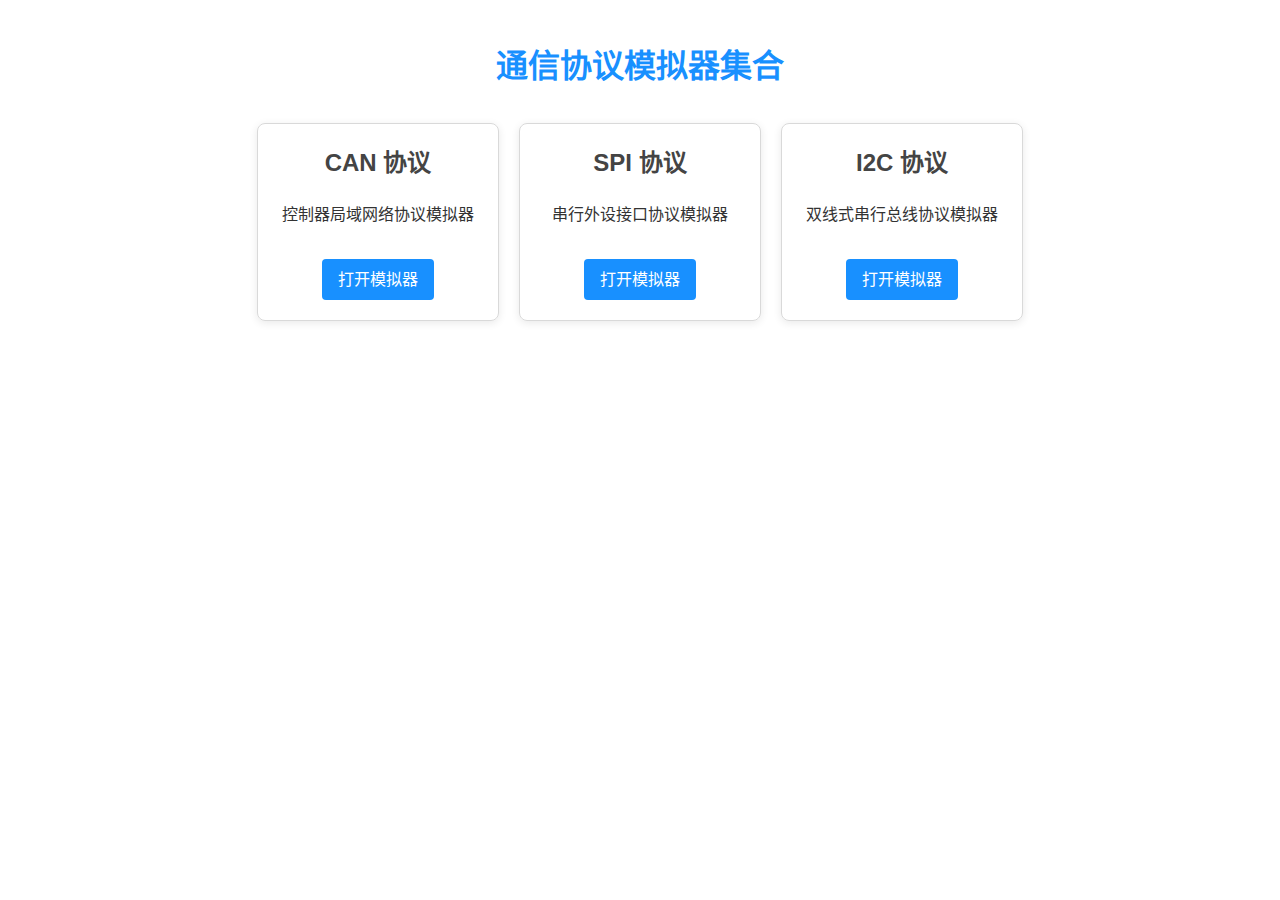
<file: index.html>
<!DOCTYPE html>
<html lang="zh-CN">
<head>
    <meta charset="UTF-8">
    <meta name="viewport" content="width=device-width, initial-scale=1.0">
    <title>协议模拟器集合</title>
     <!-- 添加 Favicon -->
    <link rel="icon" href="https://raw.gitmirror.com/Elichenx/bloc-image/master/img/%E5%A4%B4%E5%83%8F.jpg" type="image/jpeg">
     <!-- 为 Apple 设备添加图标 -->
    <link rel="apple-touch-icon" href="https://raw.gitmirror.com/Elichenx/bloc-image/master/img/%E5%A4%B4%E5%83%8F.jpg">
    <style>
        body {
            font-family: -apple-system, BlinkMacSystemFont, 'Segoe UI', Roboto, Arial, sans-serif;
            max-width: 800px;
            margin: 0 auto;
            padding: 20px;
            line-height: 1.6;
            color: #333;
        }
        h1 {
            text-align: center;
            color: #1890ff;
            margin-bottom: 30px;
        }
        .simulator-list {
            display: flex;
            flex-wrap: wrap;
            gap: 20px;
            justify-content: center;
        }
        .simulator-card {
            border: 1px solid #d9d9d9;
            border-radius: 8px;
            padding: 20px;
            width: 200px;
            text-align: center;
            box-shadow: 0 2px 8px rgba(0, 0, 0, 0.09);
            transition: all 0.3s;
        }
        .simulator-card:hover {
            transform: translateY(-5px);
            box-shadow: 0 5px 15px rgba(0, 0, 0, 0.1);
        }
        .simulator-card h2 {
            margin-top: 0;
            color: #444;
        }
        .simulator-card a {
            display: inline-block;
            margin-top: 15px;
            padding: 8px 16px;
            background-color: #1890ff;
            color: white;
            text-decoration: none;
            border-radius: 4px;
            transition: background-color 0.3s;
        }
        .simulator-card a:hover {
            background-color: #40a9ff;
        }
    </style>
</head>
<body>
    <h1>通信协议模拟器集合</h1>
    <div class="simulator-list">
        <div class="simulator-card">
            <h2>CAN 协议</h2>
            <p>控制器局域网络协议模拟器</p>
            <a href="CAN/index.html">打开模拟器</a>
        </div>
        <div class="simulator-card">
            <h2>SPI 协议</h2>
            <p>串行外设接口协议模拟器</p>
            <a href="SPI/index.html">打开模拟器</a>
        </div>
        <div class="simulator-card">
            <h2>I2C 协议</h2>
            <p>双线式串行总线协议模拟器</p>
            <a href="I2C/index.html">打开模拟器</a>
        </div>
    </div>
</body>
</html>
</file>
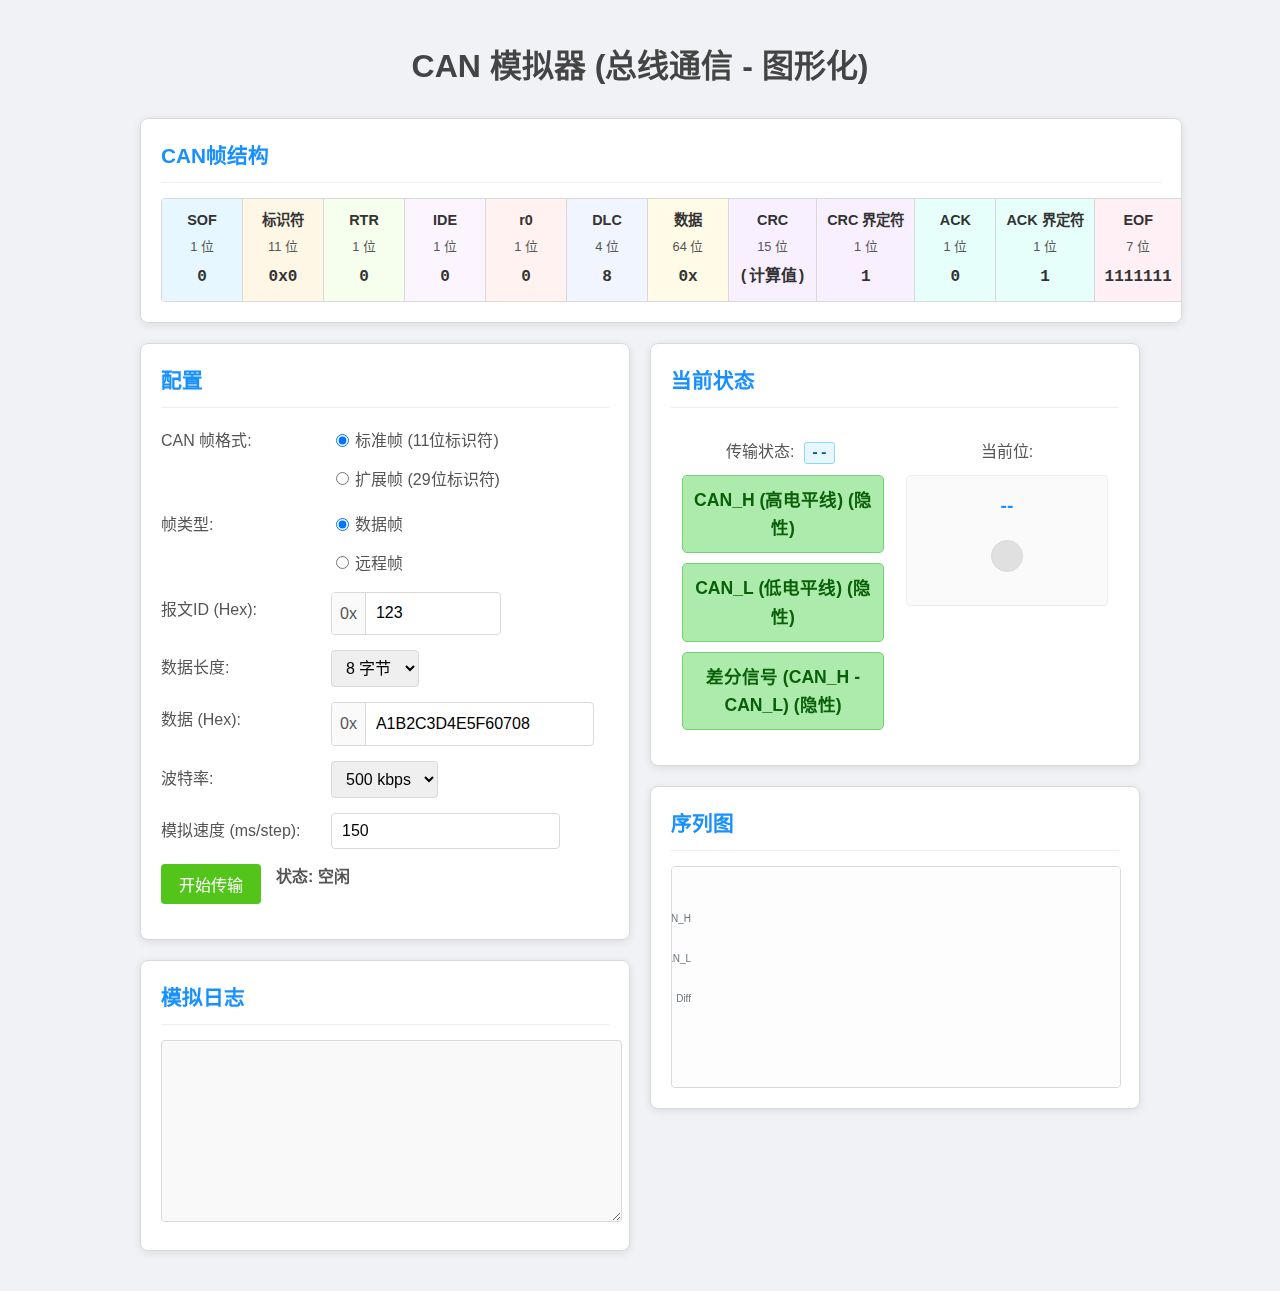
<file: CAN/index.html>
<!DOCTYPE html>
<html lang="zh-CN">
<head>
    <meta charset="UTF-8">
    <meta name="viewport" content="width=device-width, initial-scale=1.0">
    <title>CAN 模拟器 (图形化)</title>
     <!-- 添加 Favicon -->
    <link rel="icon" href="https://raw.gitmirror.com/Elichenx/bloc-image/master/img/%E5%A4%B4%E5%83%8F.jpg" type="image/jpeg">
     <!-- 为 Apple 设备添加图标 -->
    <link rel="apple-touch-icon" href="https://raw.gitmirror.com/Elichenx/bloc-image/master/img/%E5%A4%B4%E5%83%8F.jpg">
    <link rel="stylesheet" href="style.css">
</head>
<body>
    <div class="simulator-container">
        <header>
            <h1>CAN 模拟器 (总线通信 - 图形化)</h1>
        </header>
        
        <!-- 将CAN帧结构放在标题下方，占据两列宽度 -->
        <section class="panel frame-structure-panel full-width">
            <h2>CAN帧结构</h2>
            <div id="frameStructure">
                <!-- 此部分将由JS动态填充 -->
            </div>
        </section>

        <div class="two-column-layout">
            <!-- 左侧列 -->
            <div class="left-column">
                <section class="panel config-panel">
                    <h2>配置</h2>
                    <div class="control-group">
                        <label>CAN 帧格式:</label>
                        <div class="can-format-selector">
                            <div class="radio-group">
                                <input type="radio" id="standard" name="canFormat" value="standard" checked>
                                <label for="standard">标准帧 (11位标识符)</label>
                            </div>
                            <div class="radio-group">
                                <input type="radio" id="extended" name="canFormat" value="extended">
                                <label for="extended">扩展帧 (29位标识符)</label>
                            </div>
                        </div>
                    </div>
                    <div class="control-group">
                        <label>帧类型:</label>
                        <div class="frame-type-selector">
                            <div class="radio-group">
                                <input type="radio" id="data" name="frameType" value="data" checked>
                                <label for="data">数据帧</label>
                            </div>
                            <div class="radio-group">
                                <input type="radio" id="remote" name="frameType" value="remote">
                                <label for="remote">远程帧</label>
                            </div>
                        </div>
                    </div>
                    <div class="control-group">
                        <label for="messageId">报文ID (Hex):</label>
                        <div class="input-prefix">
                            <span>0x</span>
                            <input type="text" id="messageId" value="123" maxlength="8" size="10">
                        </div>
                    </div>
                    <div class="control-group">
                        <label for="dataLength">数据长度:</label>
                        <select id="dataLength">
                            <option value="0">0 字节</option>
                            <option value="1">1 字节</option>
                            <option value="2">2 字节</option>
                            <option value="3">3 字节</option>
                            <option value="4">4 字节</option>
                            <option value="5">5 字节</option>
                            <option value="6">6 字节</option>
                            <option value="7">7 字节</option>
                            <option value="8" selected>8 字节</option>
                        </select>
                    </div>
                    <div class="control-group data-field">
                        <label for="dataBytes">数据 (Hex):</label>
                        <div class="input-prefix">
                            <span>0x</span>
                            <input type="text" id="dataBytes" value="A1B2C3D4E5F60708" maxlength="16" size="20">
                        </div>
                    </div>
                    <div class="control-group">
                        <label for="bitRate">波特率:</label>
                        <select id="bitRate">
                            <option value="125">125 kbps</option>
                            <option value="250">250 kbps</option>
                            <option value="500" selected>500 kbps</option>
                            <option value="1000">1 Mbps</option>
                        </select>
                    </div>
                    <div class="control-group">
                        <label for="speed">模拟速度 (ms/step):</label>
                        <input type="number" id="speed" value="150" min="10" step="10" size="5">
                    </div>
                    <div class="control-group action-buttons">
                        <button id="startButton">开始传输</button>
                        <span id="status">状态: 空闲</span>
                    </div>
                </section>

                <section class="panel log-panel">
                    <h2>模拟日志</h2>
                    <textarea id="logOutput" rows="10" readonly></textarea>
                </section>
            </div>

            <!-- 右侧列 -->
            <div class="right-column">
                <section class="panel display-panel">
                    <h2>当前状态</h2>
                    <div class="display-content">
                        <div class="signal-status">
                            <p>传输状态: <code id="currentFrameStatus">--</code></p>
                            <div class="signal-lines">
                                <div id="canHigh" class="line recessive">CAN_H (高电平线)</div>
                                <div id="canLow" class="line recessive">CAN_L (低电平线)</div>
                                <div id="differential" class="line recessive">差分信号 (CAN_H - CAN_L)</div>
                            </div>
                        </div>
                        <div class="bit-status">
                            <p>当前位:</p>
                            <div id="bitDisplay">
                                <div class="bit-group">
                                    <div id="bitType">--</div>
                                    <div class="bit-indicators">
                                        <div class="bit" id="currentBit"></div>
                                    </div>
                                    <div id="bitExplanation"></div>
                                </div>
                            </div>
                        </div>
                    </div>
                </section>

                <section class="panel sequence-diagram-panel">
                    <h2>序列图</h2>
                    <div id="sequenceDiagramContainer">
                        <canvas id="sequenceCanvas"></canvas>
                    </div>
                </section>
            </div>
        </div>
    </div> <!-- .simulator-container -->

    <script src="script.js"></script>
</body>
</html>
</file>
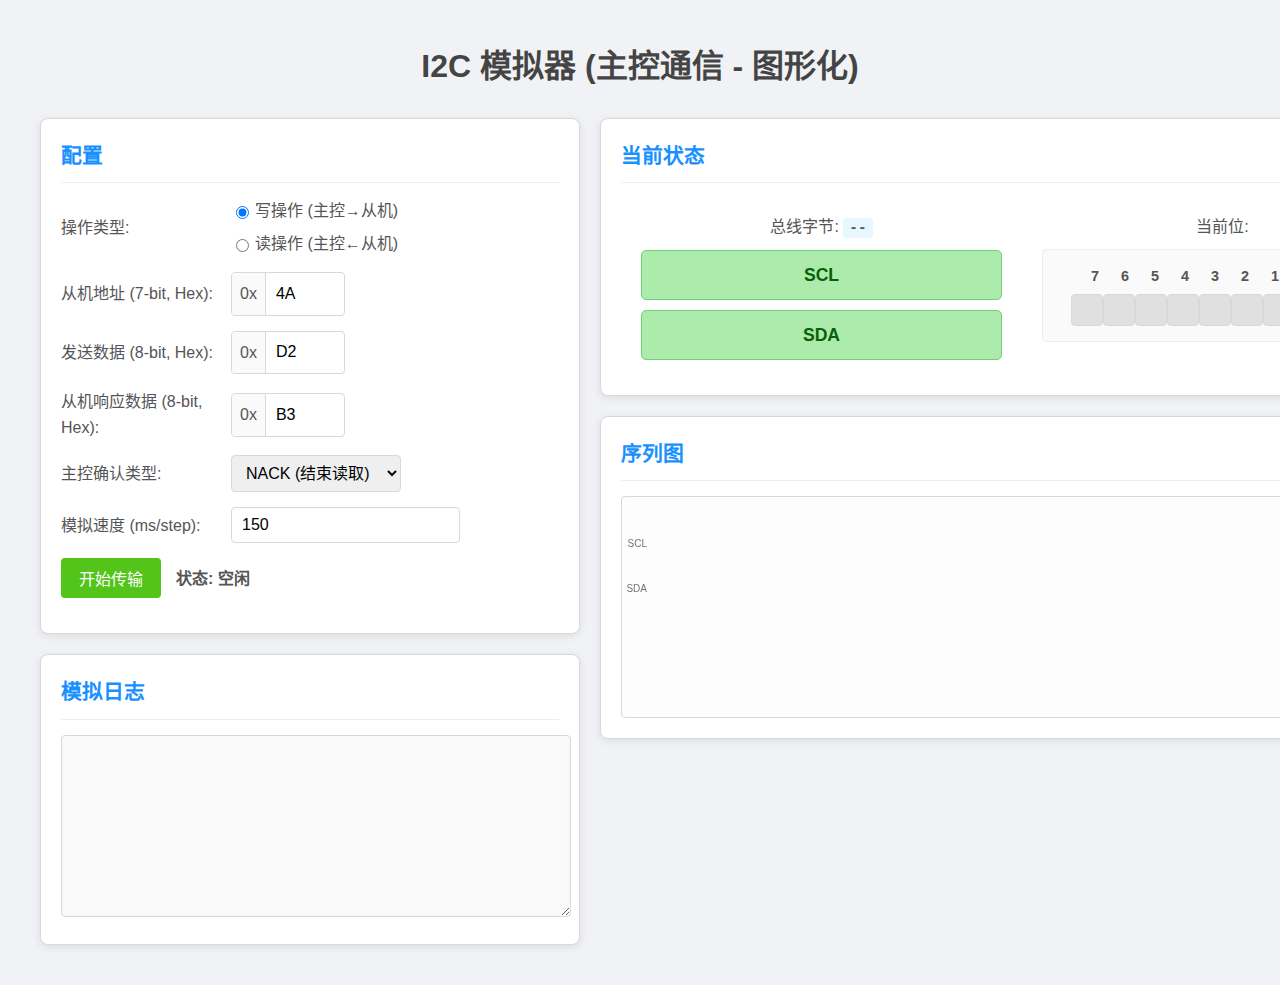
<file: I2C/index.html>
<!DOCTYPE html>
<html lang="zh-CN">
<head>
    <meta charset="UTF-8">
    <meta name="viewport" content="width=device-width, initial-scale=1.0">
    <title>I2C 模拟器 (图形化)</title>
     <!-- 添加 Favicon -->
    <link rel="icon" href="https://raw.gitmirror.com/Elichenx/bloc-image/master/img/%E5%A4%B4%E5%83%8F.jpg" type="image/jpeg">
     <!-- 为 Apple 设备添加图标 -->
    <link rel="apple-touch-icon" href="https://raw.gitmirror.com/Elichenx/bloc-image/master/img/%E5%A4%B4%E5%83%8F.jpg">
    <link rel="stylesheet" href="style.css">
</head>
<body>
    <div class="simulator-container">
        <header>
            <h1>I2C 模拟器 (主控通信 - 图形化)</h1>
        </header>

        <div class="two-column-layout">
            <!-- 左侧列 -->
            <div class="left-column">
                <section class="panel config-panel">
                    <h2>配置</h2>
                    <div class="control-group">
                        <label>操作类型:</label>
                        <div class="operation-selector">
                            <div class="radio-group">
                                <input type="radio" id="write" name="operationType" value="write" checked>
                                <label for="write">写操作 (主控→从机)</label>
                            </div>
                            <div class="radio-group">
                                <input type="radio" id="read" name="operationType" value="read">
                                <label for="read">读操作 (主控←从机)</label>
                            </div>
                        </div>
                    </div>
                    <div class="control-group">
                        <label for="address">从机地址 (7-bit, Hex):</label>
                        <div class="input-prefix">
                            <span>0x</span>
                            <input type="text" id="address" value="4A" maxlength="2" size="4">
                        </div>
                    </div>
                    <div class="control-group write-field">
                        <label for="data">发送数据 (8-bit, Hex):</label>
                         <div class="input-prefix">
                            <span>0x</span>
                            <input type="text" id="data" value="D2" maxlength="2" size="4">
                         </div>
                    </div>
                    <div class="control-group read-field">
                        <label for="responseData">从机响应数据 (8-bit, Hex):</label>
                        <div class="input-prefix">
                            <span>0x</span>
                            <input type="text" id="responseData" value="B3" maxlength="2" size="4">
                        </div>
                    </div>
                    <div class="control-group read-field">
                        <label for="ackType">主控确认类型:</label>
                        <select id="ackType">
                            <option value="nack" selected>NACK (结束读取)</option>
                            <option value="ack">ACK (多字节读取)</option>
                        </select>
                    </div>
                    <div class="control-group">
                        <label for="speed">模拟速度 (ms/step):</label>
                        <input type="number" id="speed" value="150" min="10" step="10" size="5">
                    </div>
                    <div class="control-group action-buttons">
                        <button id="startButton">开始传输</button>
                        <span id="status">状态: 空闲</span>
                    </div>
                </section>

                <section class="panel log-panel">
                    <h2>模拟日志</h2>
                    <textarea id="logOutput" rows="10" readonly></textarea>
                </section>
            </div>

            <!-- 右侧列 -->
            <div class="right-column">
                <section class="panel display-panel">
                    <h2>当前状态</h2>
                    <div class="display-content">
                        <div class="signal-status">
                            <p>总线字节: <code id="currentByte">--</code></p>
                            <div class="signal-lines">
                                <div id="scl" class="line high">SCL</div>
                                <div id="sda" class="line high">SDA</div>
                            </div>
                        </div>
                        <div class="bit-status">
                            <p>当前位:</p>
                            <div id="bitDisplay">
                                 <div class="bit-labels">
                                     <span class="bit-label">7</span><span class="bit-label">6</span><span class="bit-label">5</span><span class="bit-label">4</span><span class="bit-label">3</span><span class="bit-label">2</span><span class="bit-label">1</span><span class="bit-label">0</span><span class="bit-label ack">ACK</span>
                                 </div>
                                 <div class="bit-indicators">
                                    <div class="bit" id="bit7"></div>
                                    <div class="bit" id="bit6"></div>
                                    <div class="bit" id="bit5"></div>
                                    <div class="bit" id="bit4"></div>
                                    <div class="bit" id="bit3"></div>
                                    <div class="bit" id="bit2"></div>
                                    <div class="bit" id="bit1"></div>
                                    <div class="bit" id="bit0"></div>
                                    <div class="bit ack" id="bitACK"></div>
                                 </div>
                            </div>
                        </div>
                    </div>
                </section>

                <section class="panel sequence-diagram-panel">
                    <h2>序列图</h2>
                    <div id="sequenceDiagramContainer">
                        <canvas id="sequenceCanvas"></canvas>
                    </div>
                </section>
            </div>
        </div>
    </div> <!-- .simulator-container -->

    <script src="script.js"></script>
</body>
</html>
</file>
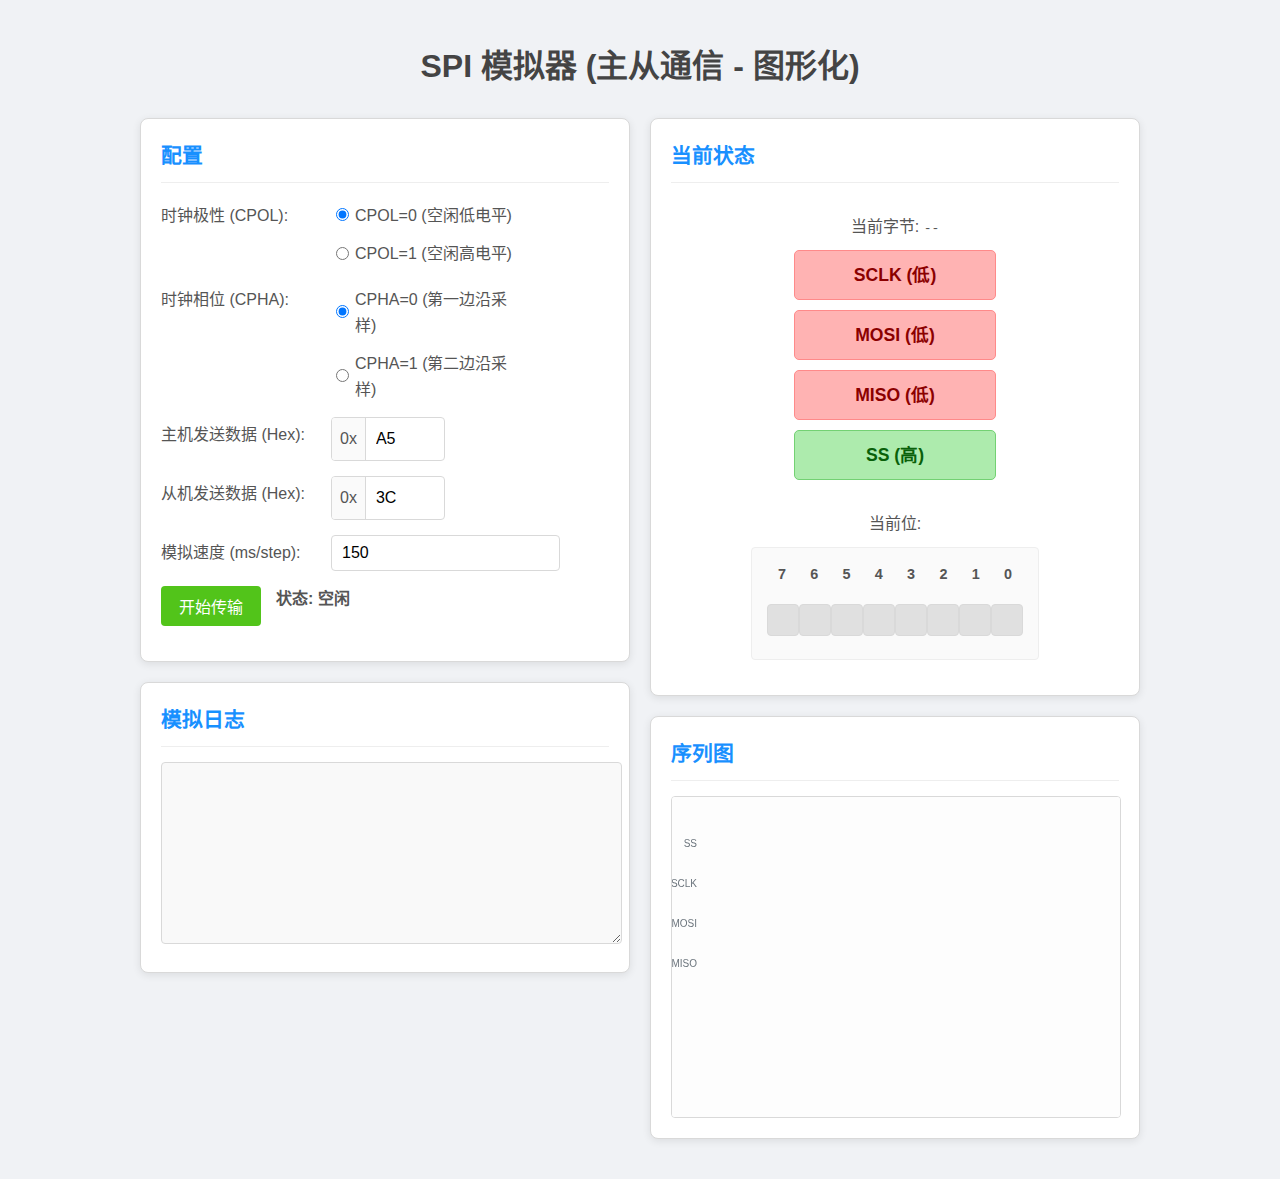
<file: SPI/index.html>
<!DOCTYPE html>
<html lang="zh-CN">
<head>
    <meta charset="UTF-8">
    <meta name="viewport" content="width=device-width, initial-scale=1.0">
    <title>SPI 模拟器 (图形化)</title>
     <!-- 添加 Favicon -->
    <link rel="icon" href="https://raw.gitmirror.com/Elichenx/bloc-image/master/img/%E5%A4%B4%E5%83%8F.jpg" type="image/jpeg">
     <!-- 为 Apple 设备添加图标 -->
    <link rel="apple-touch-icon" href="https://raw.gitmirror.com/Elichenx/bloc-image/master/img/%E5%A4%B4%E5%83%8F.jpg">
    <link rel="stylesheet" href="style.css">
</head>
<body>
    <div class="simulator-container">
        <header>
            <h1>SPI 模拟器 (主从通信 - 图形化)</h1>
        </header>

        <div class="two-column-layout">
            <!-- 左侧列 -->
            <div class="left-column">
                <section class="panel config-panel">
                    <h2>配置</h2>
                    <div class="control-group">
                        <label>时钟极性 (CPOL):</label>
                        <div class="operation-selector">
                            <div class="radio-group">
                                <input type="radio" id="cpol0" name="cpol" value="0" checked>
                                <label for="cpol0">CPOL=0 (空闲低电平)</label>
                            </div>
                            <div class="radio-group">
                                <input type="radio" id="cpol1" name="cpol" value="1">
                                <label for="cpol1">CPOL=1 (空闲高电平)</label>
                            </div>
                        </div>
                    </div>
                    <div class="control-group">
                        <label>时钟相位 (CPHA):</label>
                        <div class="operation-selector">
                            <div class="radio-group">
                                <input type="radio" id="cpha0" name="cpha" value="0" checked>
                                <label for="cpha0">CPHA=0 (第一边沿采样)</label>
                            </div>
                            <div class="radio-group">
                                <input type="radio" id="cpha1" name="cpha" value="1">
                                <label for="cpha1">CPHA=1 (第二边沿采样)</label>
                            </div>
                        </div>
                    </div>
                    <div class="control-group">
                        <label for="masterData">主机发送数据 (Hex):</label>
                        <div class="input-prefix">
                            <span>0x</span>
                            <input type="text" id="masterData" value="A5" maxlength="2" size="4">
                        </div>
                    </div>
                    <div class="control-group">
                        <label for="slaveData">从机发送数据 (Hex):</label>
                        <div class="input-prefix">
                            <span>0x</span>
                            <input type="text" id="slaveData" value="3C" maxlength="2" size="4">
                        </div>
                    </div>
                    <div class="control-group">
                        <label for="speed">模拟速度 (ms/step):</label>
                        <input type="number" id="speed" value="150" min="10" step="10" size="5">
                    </div>
                    <div class="control-group action-buttons">
                        <button id="startButton">开始传输</button>
                        <span id="status">状态: 空闲</span>
                    </div>
                </section>

                <section class="panel log-panel">
                    <h2>模拟日志</h2>
                    <textarea id="logOutput" rows="10" readonly></textarea>
                </section>
            </div>

            <!-- 右侧列 -->
            <div class="right-column">
                <section class="panel display-panel">
                    <h2>当前状态</h2>
                    <div class="display-content">
                        <div class="signal-status">
                            <p>当前字节: <code id="currentByte">--</code></p>
                            <div class="signal-lines">
                                <div id="sclk" class="line low">SCLK</div>
                                <div id="mosi" class="line low">MOSI</div>
                                <div id="miso" class="line low">MISO</div>
                                <div id="ss" class="line high">SS/CS</div>
                            </div>
                        </div>
                        <div class="bit-status">
                            <p>当前位:</p>
                            <div id="bitDisplay">
                                <div class="bit-labels">
                                    <span class="bit-label">7</span><span class="bit-label">6</span><span class="bit-label">5</span><span class="bit-label">4</span><span class="bit-label">3</span><span class="bit-label">2</span><span class="bit-label">1</span><span class="bit-label">0</span>
                                </div>
                                <div class="bit-indicators">
                                    <div class="bit" id="bit7"></div>
                                    <div class="bit" id="bit6"></div>
                                    <div class="bit" id="bit5"></div>
                                    <div class="bit" id="bit4"></div>
                                    <div class="bit" id="bit3"></div>
                                    <div class="bit" id="bit2"></div>
                                    <div class="bit" id="bit1"></div>
                                    <div class="bit" id="bit0"></div>
                                </div>
                            </div>
                        </div>
                    </div>
                </section>

                <section class="panel sequence-diagram-panel">
                    <h2>序列图</h2>
                    <div id="sequenceDiagramContainer">
                        <canvas id="sequenceCanvas"></canvas>
                    </div>
                </section>
            </div>
        </div>
    </div> <!-- .simulator-container -->

    <script src="script.js"></script>
</body>
</html>
</file>
<file: CAN/style.css>
/* --- General Styles & Variables --- */
:root {
    --bg-color: #f0f2f5;
    --panel-bg: #ffffff;
    --border-color: #d9d9d9;
    --text-color: #333;
    --label-color: #555;
    --primary-color: #1890ff; /* Blue */
    --success-color: #52c41a; /* Green */
    --error-color: #f5222d;   /* Red */
    --signal-dominant-bg: #ffb3b3;  /* 显性状态 - 红色 */
    --signal-dominant-text: #8b0000;
    --signal-recessive-bg: #adebad; /* 隐性状态 - 绿色 */
    --signal-recessive-text: #096009;
    --bit-inactive-bg: #e0e0e0;
    --bit-active-border: #333;
    --font-family: -apple-system, BlinkMacSystemFont, 'Segoe UI', Roboto, 'Helvetica Neue', Arial, sans-serif;
}

body {
    font-family: var(--font-family);
    background-color: var(--bg-color);
    color: var(--text-color);
    margin: 0;
    padding: 20px;
    line-height: 1.6;
}

.simulator-container {
    max-width: 1000px;
    margin: 0 auto;
    background-color: transparent; /* Let body bg show */
}

header {
    text-align: center;
    margin-bottom: 25px;
    color: #444;
}

/* --- Layout --- */
.two-column-layout {
    display: flex;
    flex-wrap: wrap;
    gap: 20px;
}

.left-column, .right-column {
    flex: 1;
    min-width: 300px;
}

/* 添加全宽面板样式，用于CAN帧结构 */
.full-width {
    width: 100%;
    margin-bottom: 25px;
}

/* --- Panels --- */
.panel {
    background-color: var(--panel-bg);
    border: 1px solid var(--border-color);
    border-radius: 8px;
    padding: 20px;
    margin-bottom: 20px;
    box-shadow: 0 2px 8px rgba(0, 0, 0, 0.09);
}

.panel h2 {
    margin-top: 0;
    margin-bottom: 15px;
    font-size: 1.3em;
    color: var(--primary-color);
    border-bottom: 1px solid #eee;
    padding-bottom: 10px;
}

/* --- Configuration Panel --- */
.config-panel .control-group {
    display: flex;
    align-items: flex-start;
    margin-bottom: 15px;
}

.config-panel label {
    width: 160px; /* Adjust as needed */
    flex-shrink: 0;
    color: var(--label-color);
    font-weight: 500;
    padding-right: 10px;
    margin-top: 5px; /* Align with radio buttons */
}

.config-panel input[type="text"],
.config-panel input[type="number"],
.config-panel select {
    padding: 8px 10px;
    border: 1px solid var(--border-color);
    border-radius: 4px;
    font-size: 1em;
    transition: border-color 0.3s;
}

.config-panel input[type="text"]:focus,
.config-panel input[type="number"]:focus,
.config-panel select:focus {
    border-color: var(--primary-color);
    outline: none;
    box-shadow: 0 0 0 2px rgba(24, 144, 255, 0.2);
}

.can-format-selector, 
.frame-type-selector {
    display: flex;
    flex-direction: column;
    gap: 8px;
}

.radio-group {
    display: flex;
    align-items: center;
    margin-right: 15px;
}

.radio-group input[type="radio"] {
    margin-right: 6px;
}

.input-prefix {
    display: flex;
    align-items: center;
    border: 1px solid var(--border-color);
    border-radius: 4px;
    overflow: hidden; /* Clip corners */
}

.input-prefix span {
    padding: 8px 8px;
    background-color: #fafafa;
    border-right: 1px solid var(--border-color);
    color: var(--label-color);
}

.input-prefix input {
    border: none !important; /* Override default border */
    border-radius: 0 !important;
    box-shadow: none !important;
    flex-grow: 1;
    min-width: 50px;
}

.action-buttons button {
    padding: 8px 18px;
    background-color: var(--success-color);
    color: white;
    border: none;
    border-radius: 4px;
    cursor: pointer;
    font-size: 1em;
    transition: background-color 0.3s;
    margin-right: 15px;
}

.action-buttons button:hover {
    background-color: #3fad46;
}

.action-buttons button:disabled {
    background-color: #cccccc;
    cursor: not-allowed;
}

.action-buttons button.stop-button { /* Style for when it acts as Stop */
    background-color: var(--error-color);
}

.action-buttons button.stop-button:hover {
    background-color: #cf1322;
}

#status {
    font-weight: bold;
    color: var(--label-color);
}

/* --- Display Panel --- */
.display-panel .display-content {
    display: flex;
    justify-content: space-around;
    align-items: flex-start; /* Align items top */
    flex-wrap: wrap; /* Allow wrapping on smaller screens */
}

.signal-status, .bit-status {
    flex-basis: 45%; /* Roughly half width */
    margin-bottom: 15px; /* Space if wrapping */
    text-align: center;
}

.signal-status p, .bit-status p {
    margin-bottom: 10px;
    font-weight: 500;
    color: var(--label-color);
}

#currentFrameStatus {
    font-weight: bold;
    font-size: 1.1em;
    background-color: #e6f7ff;
    padding: 2px 6px;
    border-radius: 3px;
    border: 1px solid #91d5ff;
    color: #0050b3;
    margin: 0 5px;
}

.signal-lines {
    display: flex;
    flex-direction: column;
    gap: 10px;
    margin-top: 10px;
}

.line {
    padding: 10px;
    text-align: center;
    font-weight: bold;
    font-size: 1.1em;
    border-radius: 5px;
    transition: background-color 0.2s ease-in-out, color 0.2s ease-in-out, border-color 0.2s ease-in-out;
    border: 1px solid transparent; /* Reserve space for border */
}

.line.dominant {
    background-color: var(--signal-dominant-bg);
    color: var(--signal-dominant-text);
    border-color: #ff8a8a;
}

.line.recessive {
    background-color: var(--signal-recessive-bg);
    color: var(--signal-recessive-text);
    border-color: #73d173;
}

/* --- Bit Display --- */
#bitDisplay {
    display: flex;
    flex-direction: column;
    gap: 15px;
    padding: 15px;
    background-color: #fafafa;
    border-radius: 4px;
    border: 1px solid #eee;
}

.bit-group {
    display: flex;
    flex-direction: column;
    align-items: center;
    gap: 10px;
}

#bitType {
    font-weight: bold;
    font-size: 1.2em;
    color: var(--primary-color);
}

#bitExplanation {
    font-size: 0.9em;
    color: var(--label-color);
}

.bit-indicators {
    margin: 8px 0;
}

.bit {
    display: inline-block;
    width: 30px;
    height: 30px;
    border: 1px solid var(--border-color);
    background-color: var(--bit-inactive-bg);
    vertical-align: middle;
    border-radius: 50%; /* Make bits circular for CAN display */
    transition: background-color 0.1s ease-in-out, border-color 0.1s ease-in-out, box-shadow 0.1s ease-in-out;
}

/* Bit States */
.bit.active {
    border: 1px solid var(--bit-active-border);
    box-shadow: 0 0 0 2px rgba(51, 51, 51, 0.3);
}

.bit.dominant {
    background-color: var(--signal-dominant-bg);
}

.bit.recessive {
    background-color: var(--signal-recessive-bg);
}

/* --- Log Panel --- */
#logOutput {
    width: 98%;
    border: 1px solid var(--border-color);
    border-radius: 4px;
    padding: 10px;
    font-family: 'Courier New', Courier, monospace;
    font-size: 0.9em;
    background-color: #f9f9f9;
    resize: vertical;
    min-height: 100px; /* Minimum height */
}

/* --- Sequence Diagram Panel --- */
#sequenceDiagramContainer {
    width: 100%;
    overflow-x: auto; /* Enable horizontal scrolling */
    overflow-y: hidden;
    background-color: #fdfdfd;
    border: 1px solid var(--border-color);
    border-radius: 4px;
    padding: 10px 0; /* Padding top/bottom, no side padding for canvas edge */
    min-height: 200px; /* Ensure container has some height */
    position: relative; /* For potential absolute positioning inside */
}

#sequenceCanvas {
    display: block; /* Remove extra space below canvas */
    /* Width and height set dynamically by JS */
}

/* --- Frame Structure Panel --- */
.frame-structure-panel {
    overflow-x: auto;
}

#frameStructure {
    display: flex;
    margin-top: 10px;
    border: 1px solid var(--border-color);
    border-radius: 4px;
    overflow: hidden; /* Hide rounded corners overflow */
    min-width: max-content; /* Ensure it doesn't shrink below content size */
}

.frame-field {
    padding: 10px;
    text-align: center;
    border-right: 1px solid var(--border-color);
    display: flex;
    flex-direction: column;
    min-width: 60px;
}

.frame-field:last-child {
    border-right: none;
}

.field-name {
    font-weight: bold;
    margin-bottom: 5px;
    font-size: 0.9em;
}

.field-bits {
    font-size: 0.8em;
    color: var(--label-color);
}

.field-value {
    margin-top: 8px;
    font-family: 'Courier New', Courier, monospace;
    font-weight: bold;
}

/* Different field types */
.field-sof { background-color: #e6f7ff; }
.field-id { background-color: #fff7e6; }
.field-rtr { background-color: #f6ffed; }
.field-ide { background-color: #fcf5ff; }
.field-r0 { background-color: #fff2f0; }
.field-dlc { background-color: #f0f5ff; }
.field-data { background-color: #fffbe6; }
.field-crc { background-color: #f9f0ff; }
.field-ack { background-color: #e6fffb; }
.field-eof { background-color: #fff0f6; }
.field-ifs { background-color: #f5f5f5; }

/* Responsive adjustments */
@media (max-width: 768px) {
    .config-panel .control-group {
        flex-direction: column;
        align-items: stretch;
    }
    
    .config-panel label {
        width: 100%;
        margin-bottom: 5px;
    }
    
    .signal-status, .bit-status {
        flex-basis: 100%;
    }
}
</file>
<file: I2C/style.css>
/* --- General Styles & Variables --- */
:root {
    --bg-color: #f0f2f5;
    --panel-bg: #ffffff;
    --border-color: #d9d9d9;
    --text-color: #333;
    --label-color: #555;
    --primary-color: #1890ff; /* Blue */
    --success-color: #52c41a; /* Green */
    --error-color: #f5222d;   /* Red */
    --signal-high-bg: #adebad; /* Lighter Green */
    --signal-high-text: #096009;
    --signal-low-bg: #ffb3b3;  /* Lighter Red */
    --signal-low-text: #8b0000;
    --bit-inactive-bg: #e0e0e0;
    --bit-active-border: #333;
    --font-family: -apple-system, BlinkMacSystemFont, 'Segoe UI', Roboto, 'Helvetica Neue', Arial, sans-serif;
}

body {
    font-family: var(--font-family);
    background-color: var(--bg-color);
    color: var(--text-color);
    margin: 0;
    padding: 20px;
    line-height: 1.6;
}

.simulator-container {
    max-width: 1200px;
    margin: 0 auto;
    background-color: transparent; /* Let body bg show */
}

header {
    text-align: center;
    margin-bottom: 25px;
    color: #444;
}

/* --- 两列布局 --- */
.two-column-layout {
    display: flex;
    gap: 20px;
    margin-bottom: 20px;
}

.left-column {
    flex: 0 0 45%;
    display: flex;
    flex-direction: column;
    gap: 20px;
}

.right-column {
    flex: 0 0 55%;
    display: flex;
    flex-direction: column;
    gap: 20px;
}

/* --- Panels --- */
.panel {
    background-color: var(--panel-bg);
    border: 1px solid var(--border-color);
    border-radius: 8px;
    padding: 20px;
    box-shadow: 0 2px 8px rgba(0, 0, 0, 0.09);
}

.panel h2 {
    margin-top: 0;
    margin-bottom: 15px;
    font-size: 1.3em;
    color: var(--primary-color);
    border-bottom: 1px solid #eee;
    padding-bottom: 10px;
}

/* --- Configuration Panel --- */
.config-panel .control-group {
    display: flex;
    align-items: center;
    margin-bottom: 15px;
}

.config-panel label {
    width: 160px; /* Adjust as needed */
    flex-shrink: 0;
    color: var(--label-color);
    font-weight: 500;
    padding-right: 10px;
}

.config-panel input[type="text"],
.config-panel input[type="number"],
.config-panel select {
    padding: 8px 10px;
    border: 1px solid var(--border-color);
    border-radius: 4px;
    font-size: 1em;
    transition: border-color 0.3s;
}
.config-panel input[type="text"]:focus,
.config-panel input[type="number"]:focus,
.config-panel select:focus {
    border-color: var(--primary-color);
    outline: none;
    box-shadow: 0 0 0 2px rgba(24, 144, 255, 0.2);
}

.input-prefix {
    display: flex;
    align-items: center;
    border: 1px solid var(--border-color);
    border-radius: 4px;
    overflow: hidden; /* Clip corners */
}
.input-prefix span {
    padding: 8px 8px;
    background-color: #fafafa;
    border-right: 1px solid var(--border-color);
    color: var(--label-color);
}
.input-prefix input {
    border: none !important; /* Override default border */
    border-radius: 0 !important;
    box-shadow: none !important;
    flex-grow: 1;
    min-width: 50px;
}

/* Operation type selection */
.operation-selector {
    display: flex;
    flex-direction: column;
    gap: 8px;
}

.radio-group {
    display: flex;
    align-items: center;
    margin-right: 15px;
}

.radio-group input[type="radio"] {
    margin-right: 6px;
}

.action-buttons button {
    padding: 8px 18px;
    background-color: var(--success-color);
    color: white;
    border: none;
    border-radius: 4px;
    cursor: pointer;
    font-size: 1em;
    transition: background-color 0.3s;
    margin-right: 15px;
}
.action-buttons button:hover {
    background-color: #3fad46;
}
.action-buttons button:disabled {
    background-color: #cccccc;
    cursor: not-allowed;
}
.action-buttons button.stop-button { /* Style for when it acts as Stop */
    background-color: var(--error-color);
}
.action-buttons button.stop-button:hover {
    background-color: #cf1322;
}

#status {
    font-weight: bold;
    color: var(--label-color);
}

/* --- Display Panel --- */
.display-panel .display-content {
    display: flex;
    justify-content: space-around;
    align-items: flex-start; /* Align items top */
    flex-wrap: wrap; /* Allow wrapping on smaller screens */
}

.signal-status, .bit-status {
    flex-basis: 45%; /* Roughly half width */
    margin-bottom: 15px; /* Space if wrapping */
    text-align: center;
}
.signal-status p, .bit-status p {
    margin-bottom: 10px;
    font-weight: 500;
    color: var(--label-color);
}

#currentByte {
    font-weight: bold;
    font-size: 1.1em;
    background-color: #e6f7ff;
    padding: 2px 6px;
    border-radius: 3px;
}

.signal-lines {
    display: flex;
    flex-direction: column;
    gap: 10px;
    margin-top: 10px;
}

.line {
    padding: 10px;
    text-align: center;
    font-weight: bold;
    font-size: 1.1em;
    border-radius: 5px;
    transition: background-color 0.2s ease-in-out, color 0.2s ease-in-out, border-color 0.2s ease-in-out;
    border: 1px solid transparent; /* Reserve space for border */
}

.line.high {
    background-color: var(--signal-high-bg);
    color: var(--signal-high-text);
    border-color: #73d173;
}

.line.low {
    background-color: var(--signal-low-bg);
    color: var(--signal-low-text);
    border-color: #ff8a8a;
}

/* --- Bit Display --- */
#bitDisplay {
    display: flex;
    flex-direction: column;
    gap: 5px;
    padding: 15px;
    background-color: #fafafa;
    border-radius: 4px;
    border: 1px solid #eee;
}

.bit-labels, .bit-indicators {
    display: flex;
    justify-content: center;
}
.bit-label {
    display: inline-block;
    width: 30px;
    text-align: center;
    font-weight: bold;
    font-size: 0.9em;
    color: var(--label-color);
}
.bit-label.ack {
    width: 45px;
}

.bit {
    display: inline-block;
    width: 30px;
    height: 30px;
    border: 1px solid var(--border-color);
    background-color: var(--bit-inactive-bg);
    vertical-align: middle;
    border-radius: 4px;
    transition: background-color 0.1s ease-in-out, border-color 0.1s ease-in-out, box-shadow 0.1s ease-in-out;
}

.bit.ack {
    width: 45px;
}

/* Bit States */
.bit.active {
    border: 1px solid var(--bit-active-border);
    box-shadow: 0 0 0 2px rgba(51, 51, 51, 0.3);
}
.bit.high {
    background-color: var(--signal-high-bg);
}
.bit.low {
    background-color: var(--signal-low-bg);
}
.bit.ack.ack-received {
    background-color: var(--signal-high-bg);
    position: relative;
}
.bit.ack.nack-received {
    background-color: var(--signal-low-bg);
    position: relative;
}

/* --- Log Panel --- */
#logOutput {
    width: 98%;
    border: 1px solid var(--border-color);
    border-radius: 4px;
    padding: 10px;
    font-family: 'Courier New', Courier, monospace;
    font-size: 0.9em;
    background-color: #f9f9f9;
    resize: vertical;
    min-height: 150px; /* 增加日志区域的高度 */
}

/* --- Sequence Diagram Panel --- */
#sequenceDiagramContainer {
    width: 100%;
    overflow-x: auto; /* Enable horizontal scrolling */
    overflow-y: hidden;
    background-color: #fdfdfd;
    border: 1px solid var(--border-color);
    border-radius: 4px;
    padding: 10px 0; /* Padding top/bottom, no side padding for canvas edge */
    min-height: 200px; /* Ensure container has some height */
    position: relative; /* For potential absolute positioning inside */
}

#sequenceCanvas {
    display: block; /* Remove extra space below canvas */
    /* Width and height set dynamically by JS */
}

/* 读写操作视图切换 */
.read-field {
    display: none;
}

/* Responsive adjustments */
@media (max-width: 992px) {
    .two-column-layout {
        flex-direction: column;
    }
    
    .left-column, .right-column {
        flex: 0 0 100%;
    }
    
    .config-panel .control-group {
        flex-direction: column;
        align-items: stretch;
    }
    
    .config-panel label {
        width: 100%;
        margin-bottom: 5px;
    }
    
    .signal-status, .bit-status {
        flex-basis: 100%;
    }
}
</file>
<file: SPI/style.css>
/* --- General Styles & Variables --- */
:root {
    --bg-color: #f0f2f5;
    --panel-bg: #ffffff;
    --border-color: #d9d9d9;
    --text-color: #333;
    --label-color: #555;
    --primary-color: #1890ff; /* Blue */
    --success-color: #52c41a; /* Green */
    --error-color: #f5222d;   /* Red */
    --signal-high-bg: #adebad; /* 高电平状态 - 绿色 */
    --signal-high-text: #096009;
    --signal-low-bg: #ffb3b3;  /* 低电平状态 - 红色 */
    --signal-low-text: #8b0000;
    --bit-inactive-bg: #e0e0e0;
    --bit-active-border: #333;
    --font-family: -apple-system, BlinkMacSystemFont, 'Segoe UI', Roboto, 'Helvetica Neue', Arial, sans-serif;
}

body {
    font-family: var(--font-family);
    background-color: var(--bg-color);
    color: var(--text-color);
    margin: 0;
    padding: 20px;
    line-height: 1.6;
}

.simulator-container {
    max-width: 1000px;
    margin: 0 auto;
    background-color: transparent; /* Let body bg show */
}

header {
    text-align: center;
    margin-bottom: 25px;
    color: #444;
}

/* --- Layout --- */
.two-column-layout {
    display: flex;
    flex-wrap: wrap;
    gap: 20px;
}

.left-column, .right-column {
    flex: 1;
    min-width: 300px;
}

/* --- Panels --- */
.panel {
    background-color: var(--panel-bg);
    border: 1px solid var(--border-color);
    border-radius: 8px;
    padding: 20px;
    margin-bottom: 20px;
    box-shadow: 0 2px 8px rgba(0, 0, 0, 0.09);
}

.panel h2 {
    margin-top: 0;
    margin-bottom: 15px;
    font-size: 1.3em;
    color: var(--primary-color);
    border-bottom: 1px solid #eee;
    padding-bottom: 10px;
}

/* --- Configuration Panel --- */
.config-panel .control-group {
    display: flex;
    align-items: flex-start;
    margin-bottom: 15px;
}

.config-panel label {
    width: 160px; /* Adjust as needed */
    flex-shrink: 0;
    color: var(--label-color);
    font-weight: 500;
    padding-right: 10px;
    margin-top: 5px; /* Align with radio buttons */
}

.config-panel input[type="text"],
.config-panel input[type="number"],
.config-panel select {
    padding: 8px 10px;
    border: 1px solid var(--border-color);
    border-radius: 4px;
    font-size: 1em;
    transition: border-color 0.3s;
}

.config-panel input[type="text"]:focus,
.config-panel input[type="number"]:focus,
.config-panel select:focus {
    border-color: var(--primary-color);
    outline: none;
    box-shadow: 0 0 0 2px rgba(24, 144, 255, 0.2);
}

.operation-selector {
    display: flex;
    flex-direction: column;
    gap: 8px;
}

.radio-group {
    display: flex;
    align-items: center;
    margin-right: 15px;
}

.radio-group input[type="radio"] {
    margin-right: 6px;
}

.input-prefix {
    display: flex;
    align-items: center;
    border: 1px solid var(--border-color);
    border-radius: 4px;
    overflow: hidden; /* Clip corners */
}

.input-prefix span {
    padding: 8px 8px;
    background-color: #fafafa;
    border-right: 1px solid var(--border-color);
    color: var(--label-color);
}

.input-prefix input {
    border: none !important; /* Override default border */
    border-radius: 0 !important;
    box-shadow: none !important;
    flex-grow: 1;
    min-width: 50px;
}

.action-buttons button {
    padding: 8px 18px;
    background-color: var(--success-color);
    color: white;
    border: none;
    border-radius: 4px;
    cursor: pointer;
    font-size: 1em;
    transition: background-color 0.3s;
    margin-right: 15px;
}

.action-buttons button:hover {
    background-color: #3fad46;
}

.action-buttons button:disabled {
    background-color: #cccccc;
    cursor: not-allowed;
}

.action-buttons button.stop-button { /* Style for when it acts as Stop */
    background-color: var(--error-color);
}

.action-buttons button.stop-button:hover {
    background-color: #cf1322;
}

#status {
    font-weight: bold;
    color: var(--label-color);
}

/* --- Display Panel --- */
.display-panel .display-content {
    display: flex;
    justify-content: space-around;
    align-items: flex-start; /* Align items top */
    flex-wrap: wrap; /* Allow wrapping on smaller screens */
}

.signal-status, .bit-status {
    flex-basis: 45%; /* Roughly half width */
    margin-bottom: 15px; /* Space if wrapping */
    text-align: center;
}

.signal-status p, .bit-status p {
    margin-bottom: 10px;
    font-weight: 500;
    color: var(--label-color);
}

.signal-lines {
    display: flex;
    flex-direction: column;
    gap: 10px;
    margin-top: 10px;
}

.line {
    padding: 10px;
    text-align: center;
    font-weight: bold;
    font-size: 1.1em;
    border-radius: 5px;
    transition: background-color 0.2s ease-in-out, color 0.2s ease-in-out, border-color 0.2s ease-in-out;
    border: 1px solid transparent; /* Reserve space for border */
}

.line.high {
    background-color: var(--signal-high-bg);
    color: var(--signal-high-text);
    border-color: #73d173;
}

.line.low {
    background-color: var(--signal-low-bg);
    color: var(--signal-low-text);
    border-color: #ff8a8a;
}

/* --- Bit Display --- */
#bitDisplay {
    display: flex;
    flex-direction: column;
    gap: 5px;
    padding: 15px;
    background-color: #fafafa;
    border-radius: 4px;
    border: 1px solid #eee;
}

.bit-labels {
    display: flex;
    justify-content: space-between;
    margin-bottom: 5px;
}

.bit-label {
    display: inline-block;
    width: 30px;
    text-align: center;
    font-weight: bold;
    font-size: 0.9em;
    color: var(--label-color);
}

.bit-indicators {
    display: flex;
    justify-content: space-between;
    margin: 8px 0;
}

.bit {
    display: inline-block;
    width: 30px;
    height: 30px;
    border: 1px solid var(--border-color);
    background-color: var(--bit-inactive-bg);
    vertical-align: middle;
    border-radius: 4px;
    transition: background-color 0.1s ease-in-out, border-color 0.1s ease-in-out, box-shadow 0.1s ease-in-out;
}

/* Bit States */
.bit.active {
    border: 1px solid var(--bit-active-border);
    box-shadow: 0 0 0 2px rgba(51, 51, 51, 0.3);
}

.bit.high {
    background-color: var(--signal-high-bg);
}

.bit.low {
    background-color: var(--signal-low-bg);
}

/* --- Log Panel --- */
#logOutput {
    width: 98%;
    border: 1px solid var(--border-color);
    border-radius: 4px;
    padding: 10px;
    font-family: 'Courier New', Courier, monospace;
    font-size: 0.9em;
    background-color: #f9f9f9;
    resize: vertical;
    min-height: 100px; /* Minimum height */
}

/* --- Sequence Diagram Panel --- */
#sequenceDiagramContainer {
    width: 100%;
    overflow-x: auto; /* Enable horizontal scrolling */
    overflow-y: hidden;
    background-color: #fdfdfd;
    border: 1px solid var(--border-color);
    border-radius: 4px;
    padding: 10px 0; /* Padding top/bottom, no side padding for canvas edge */
    min-height: 300px; /* 增加最小高度从200px到300px */
    height: auto; /* 允许自适应高度 */
    position: relative; /* For potential absolute positioning inside */
}

#sequenceCanvas {
    display: block; /* Remove extra space below canvas */
    /* Width and height set dynamically by JS */
    margin-bottom: 10px; /* 增加底部边距 */
}

/* Responsive adjustments */
@media (max-width: 768px) {
    .config-panel .control-group {
        flex-direction: column;
        align-items: stretch;
    }
    
    .config-panel label {
        width: 100%;
        margin-bottom: 5px;
    }
    
    .signal-status, .bit-status {
        flex-basis: 100%;
    }
}
</file>
